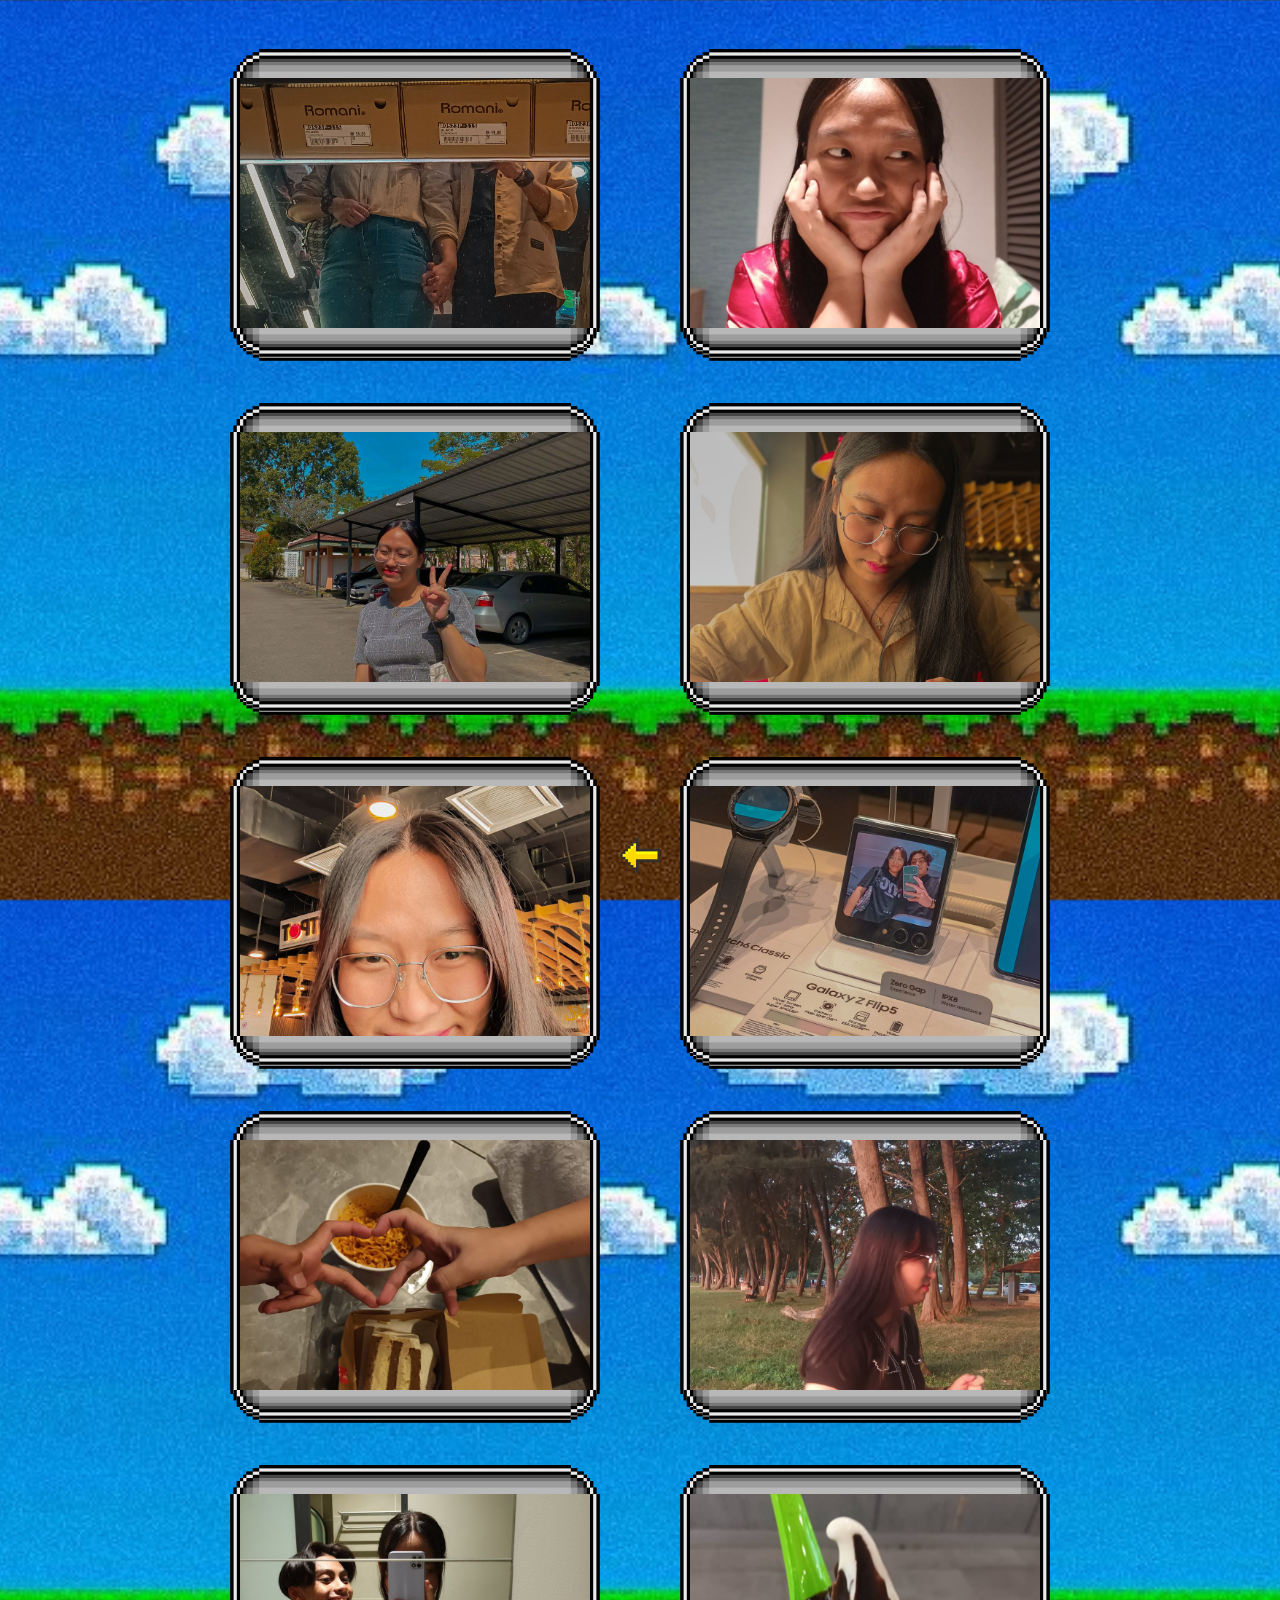
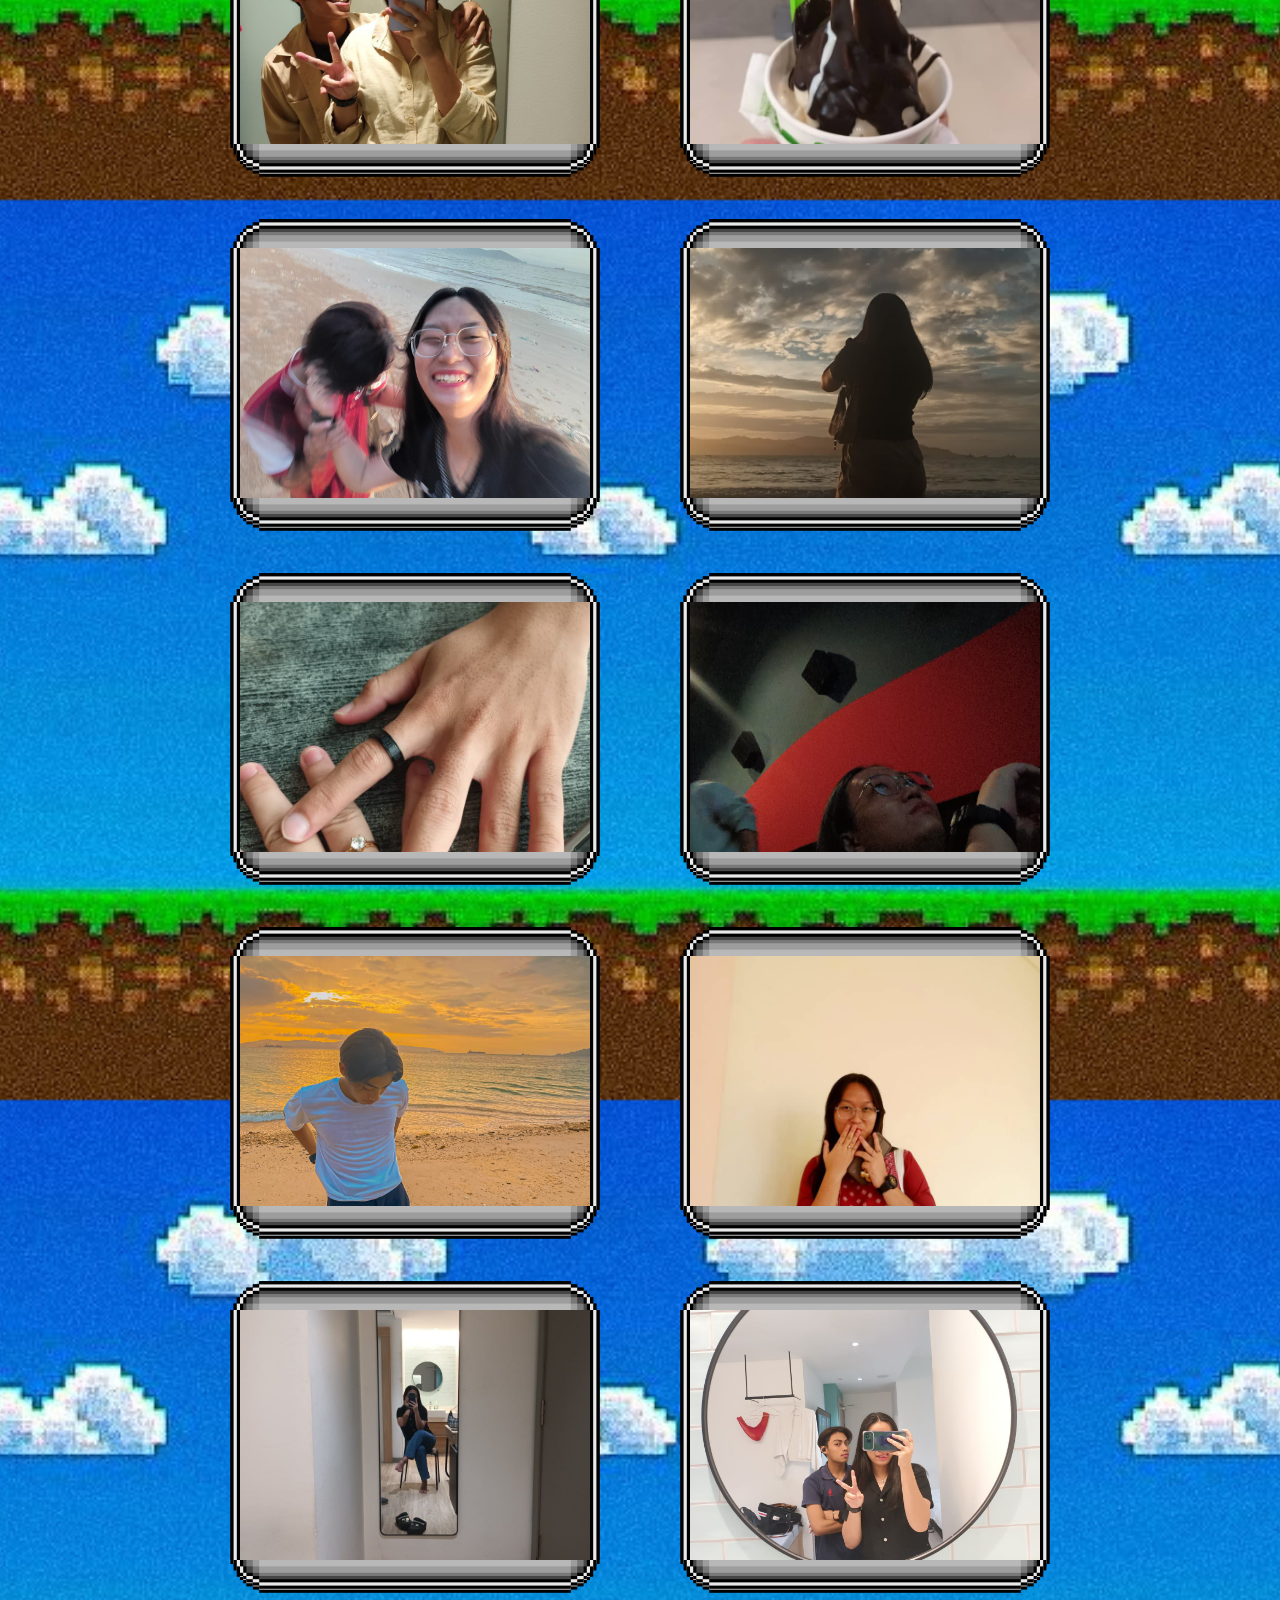
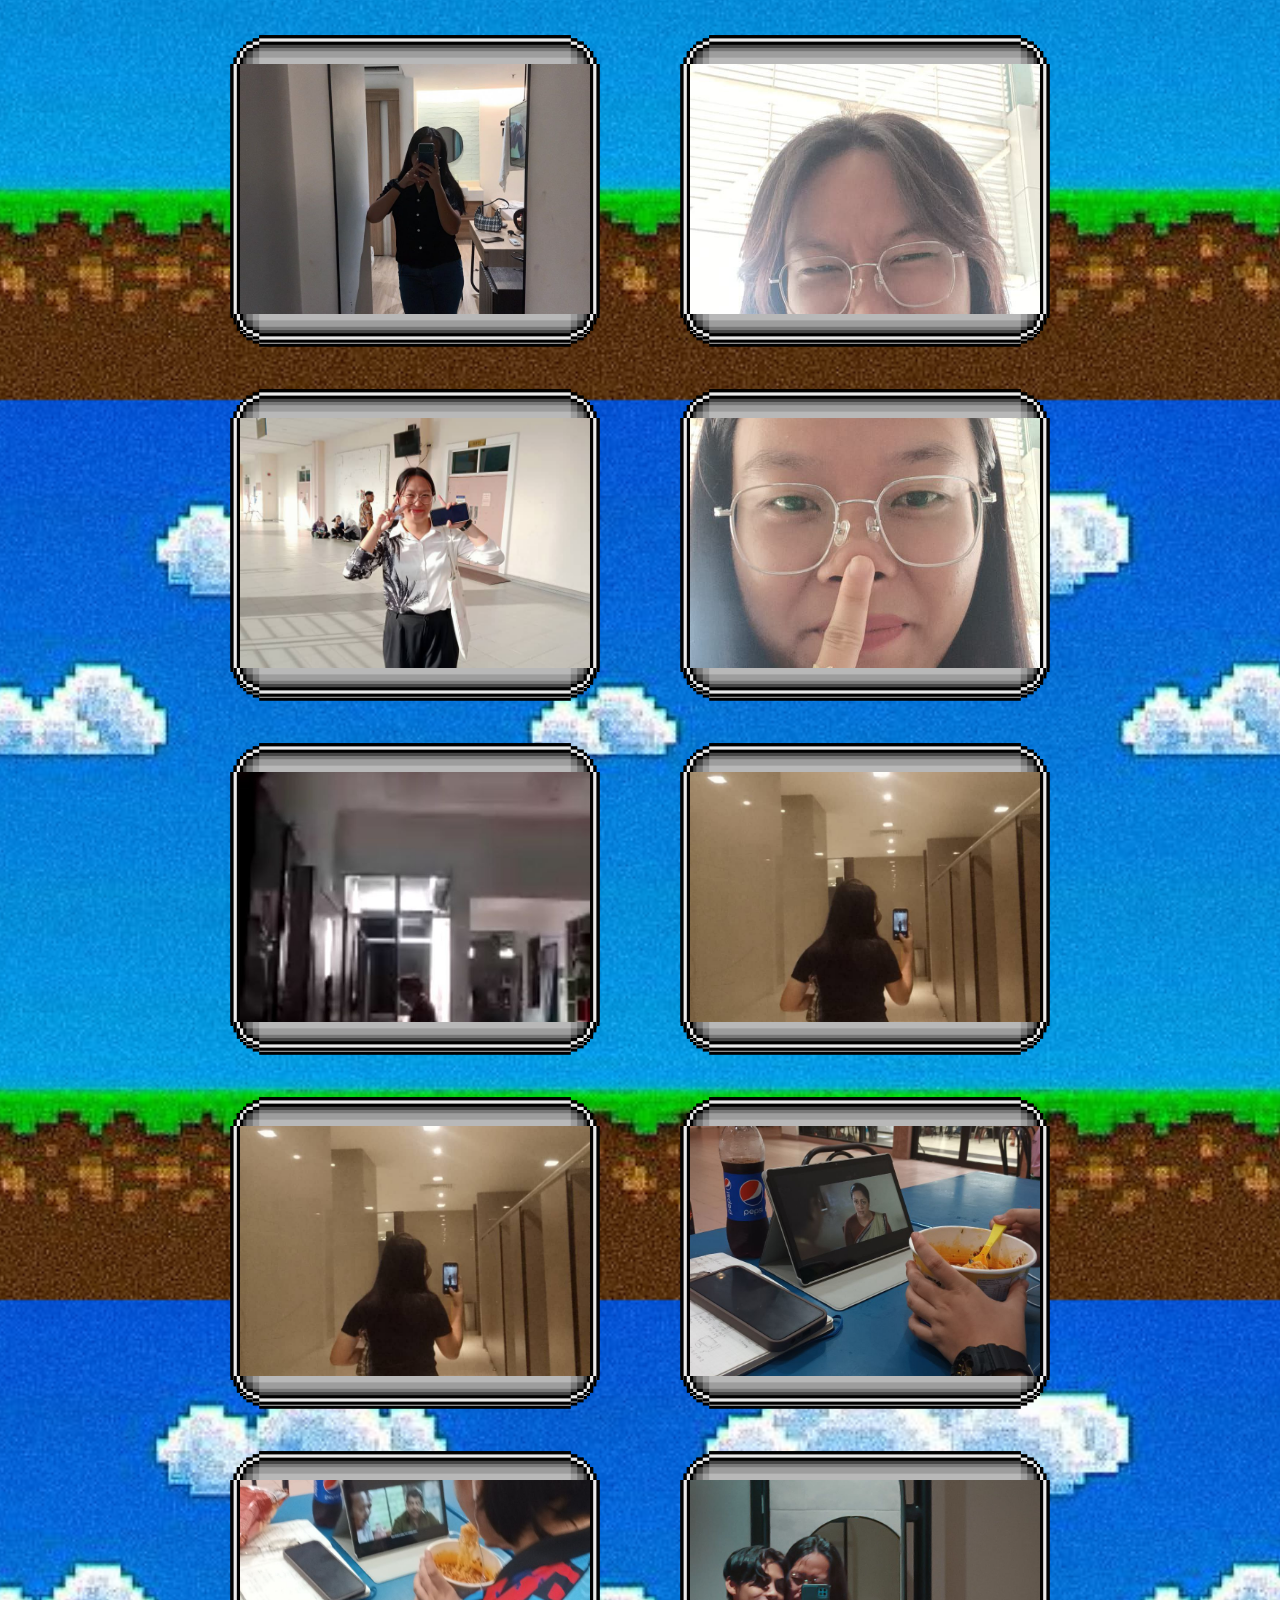
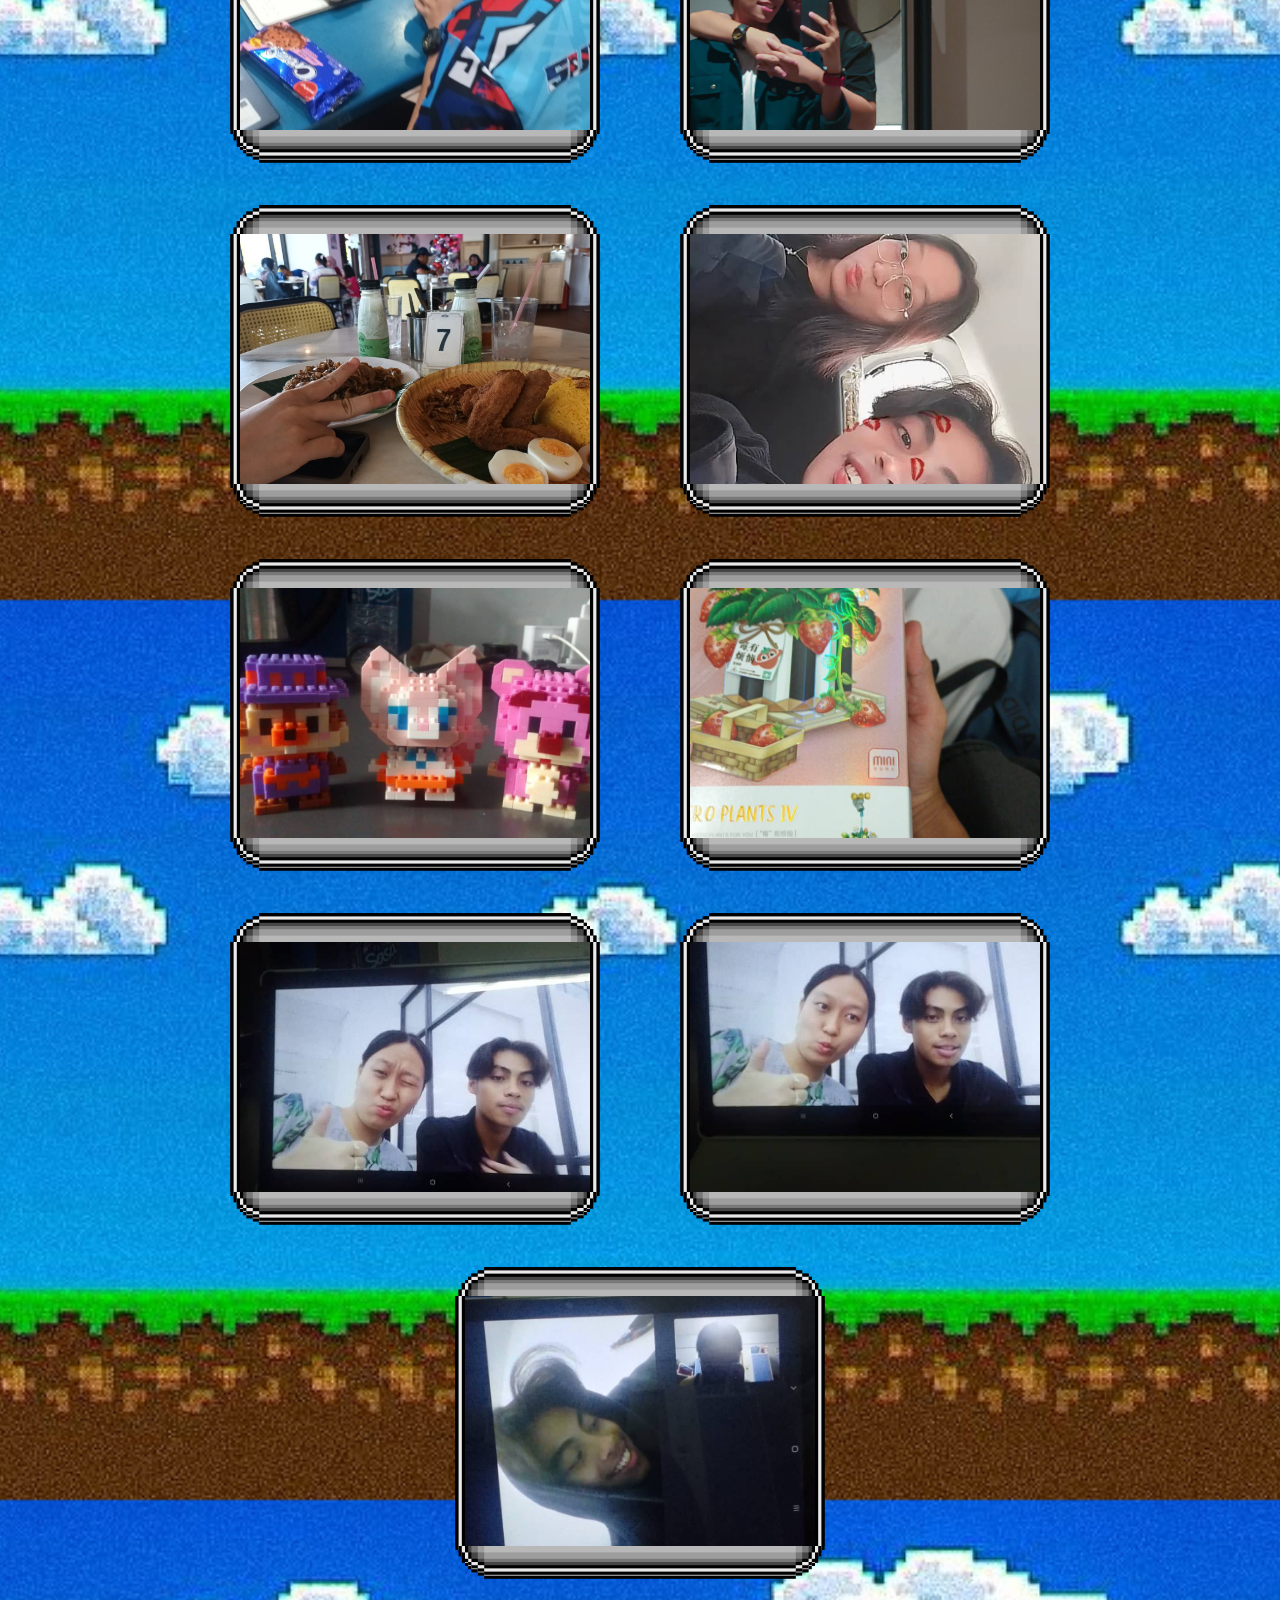
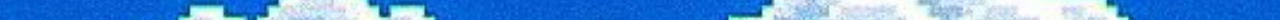
<file: journey.html>
<!DOCTYPE html>
<html lang="en">
<head>
    <meta charset="UTF-8">
    <meta name="viewport" content="width=device-width, initial-scale=1.0">
    <title>Gallery</title>
    <link  rel="stylesheet" href="journey.css">
</head>
<body>
    <div class="gallery-container">
        <div class="pixel-border">
            <div class="icon-content">
                <img src="GF2.jpg" alt="Camera Icon">
            </div>
        </div>        
        <div class="pixel-border">
            <div class="icon-content">
              <img src="GF1.jpg" alt="Camera Icon"> 
            </div>
        </div>
        <div class="pixel-border">
            <div class="icon-content">
              <img src="GF3.jpg" alt="Camera Icon">
            </div>
        </div>
        <div class="pixel-border">
            <div class="icon-content">
                <img src="GF4.jpg" alt="Camera Icon">
            </div>
        </div>        
        <div class="pixel-border">
            <div class="icon-content">
                <img src="GF5.jpg" alt="Camera Icon">
            </div>
        </div>        
        <div class="pixel-border">
            <div class="icon-content">
                <img src="GF6.jpg" alt="Camera Icon">
            </div>
        </div>        
        <div class="pixel-border">
            <div class="icon-content">
                <img src="GF7.jpg" alt="Camera Icon">
            </div>
        </div>        
        <div class="pixel-border">
            <div class="icon-content">
                <img src="GF8.jpg" alt="Camera Icon">
            </div>
        </div>        
        <div class="pixel-border">
            <div class="icon-content">
                <img src="GF9.jpg" alt="Camera Icon">
            </div>
        </div>        
        <div class="pixel-border">
            <div class="icon-content">
                <img src="GF10.jpg" alt="Camera Icon">
            </div>
        </div>        
        <div class="pixel-border">
            <div class="icon-content">
                <img src="GF11.jpg" alt="Camera Icon">
            </div>
        </div>        
        <div class="pixel-border">
            <div class="icon-content">
                <img src="GF12.jpg" alt="Camera Icon">
            </div>
        </div>        
        <div class="pixel-border">
            <div class="icon-content">
                <img src="GF13.jpg" alt="Camera Icon">
            </div>
        </div>     
        <div class="pixel-border">
            <div class="icon-content">
                <img src="GF14.jpg" alt="Camera Icon">
            </div>
        </div>    
        <div class="pixel-border">
            <div class="icon-content">
                <img src="GF15.jpg" alt="Camera Icon">
            </div>
        </div>    
        <div class="pixel-border">
            <div class="icon-content">
                <img src="GF16.jpg" alt="Camera Icon">
            </div>
        </div>    
        <div class="pixel-border">
            <div class="icon-content">
                <img src="GF17.jpg" alt="Camera Icon">
            </div>
        </div>    
        <div class="pixel-border">
            <div class="icon-content">
                <img src="GF18.jpg" alt="Camera Icon">
            </div>
        </div>    
        <div class="pixel-border">
            <div class="icon-content">
                <img src="GF19.jpg" alt="Camera Icon">
            </div>
        </div>    
        <div class="pixel-border">
            <div class="icon-content">
                <img src="GF21.jpg" alt="Camera Icon">
            </div>
        </div>    
        <div class="pixel-border">
            <div class="icon-content">
                <img src="GF20.jpg" alt="Camera Icon">
            </div>
        </div>    
        <div class="pixel-border">
            <div class="icon-content">
                <img src="GF22.jpg" alt="Camera Icon">
            </div>
        </div>    
        <div class="pixel-border">
            <div class="icon-content">
                <img src="GF23.jpg" alt="Camera Icon">
            </div>
        </div>             
        <div class="pixel-border">
            <div class="icon-content">
                <img src="GF24.jpg" alt="Camera Icon">
            </div>
        </div>      
        <div class="pixel-border">
            <div class="icon-content">
                <img src="GF24.jpg" alt="Camera Icon">
            </div>
        </div>   
        <div class="pixel-border">
            <div class="icon-content">
                <img src="GF25.jpg" alt="Camera Icon">
            </div>
        </div>   
        <div class="pixel-border">
            <div class="icon-content">
                <img src="GF26.jpg" alt="Camera Icon">
            </div>
        </div>   
        <div class="pixel-border">
            <div class="icon-content">
                <img src="GF27.jpg" alt="Camera Icon">
            </div>
        </div>   
        <div class="pixel-border">
            <div class="icon-content">
                <img src="GF28.jpg" alt="Camera Icon">
            </div>
        </div>   
        <div class="pixel-border">
            <div class="icon-content">
                <img src="GF29.jpg" alt="Camera Icon">
            </div>
        </div>      
        <div class="pixel-border">
            <div class="icon-content">
                <img src="GF30.jpg" alt="Camera Icon">
            </div>
        </div>      
        <div class="pixel-border">
            <div class="icon-content">
                <img src="GF31.jpg" alt="Camera Icon">
            </div>
        </div>      
        <div class="pixel-border">
            <div class="icon-content">
                <img src="GF32.jpg" alt="Camera Icon">
            </div>
        </div>      
        <div class="pixel-border">
            <div class="icon-content">
                <img src="GF33.jpg" alt="Camera Icon">
            </div>
        </div>      
        <div class="pixel-border">
            <div class="icon-content">
                <img src="GF34.jpg" alt="Camera Icon">
            </div>
        </div>   
        
        <div class="goback-container">
            <img class="goback-icon" src="ARR.png" alt="Go Back" onclick="goBack()">
        </div>

        <script>
            function goBack() {
                window.history.back(); // Go back to the previous page
            }
        </script>
</body>
</html>
</file>
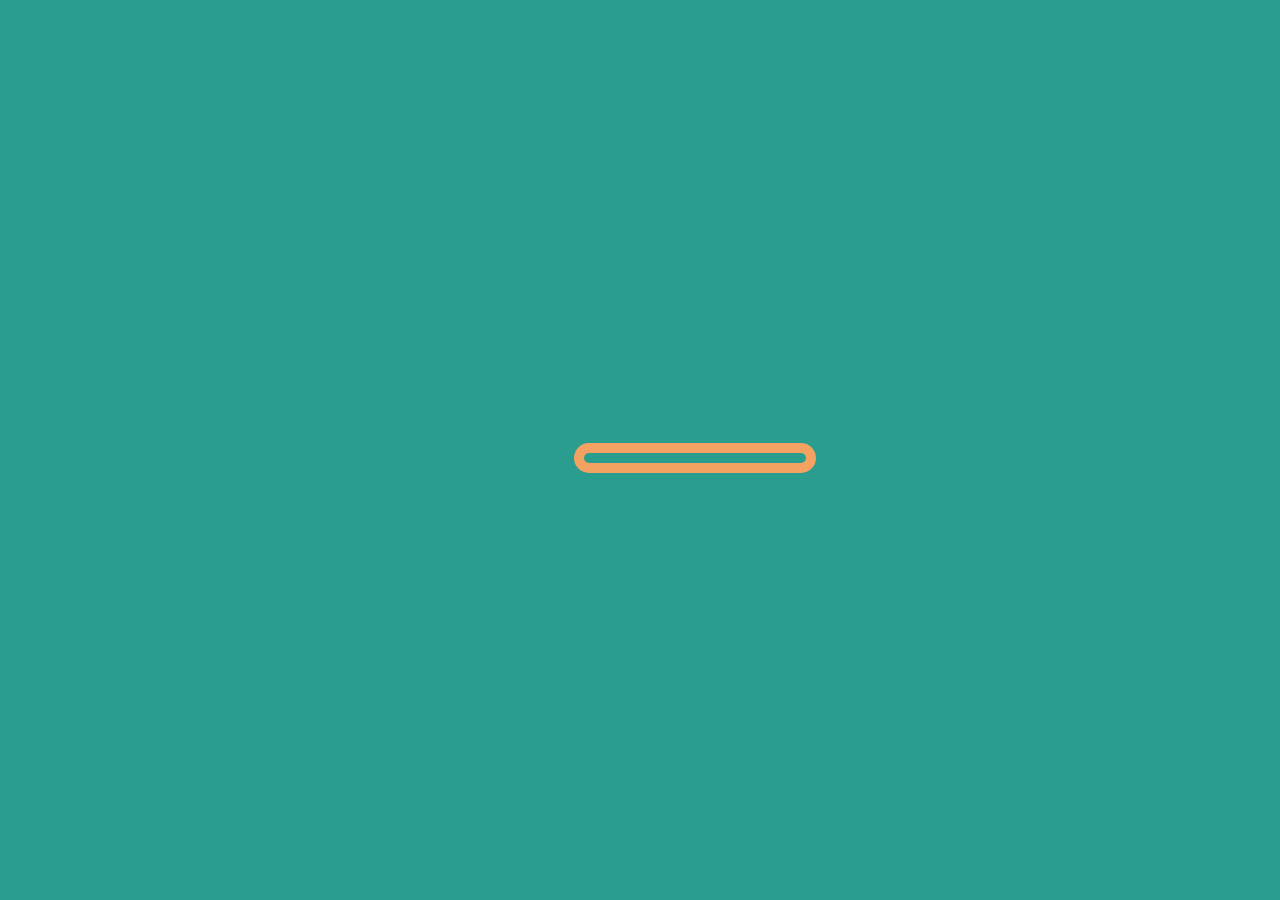
<file: loading.html>
<!DOCTYPE html>
<html lang="en">
<head>
    <meta charset="UTF-8">
    <meta name="viewport" content="width=device-width, initial-scale=1.0">
    <link rel="stylesheet" href="loading.css">
    <title>Loading...</title>
<body>
    <div class="icons">
    <div class="progress">
        <div class="color"></div>
      </div>
    </div>
      <script src="loading.js"></script>
</body>
</html>
</file>
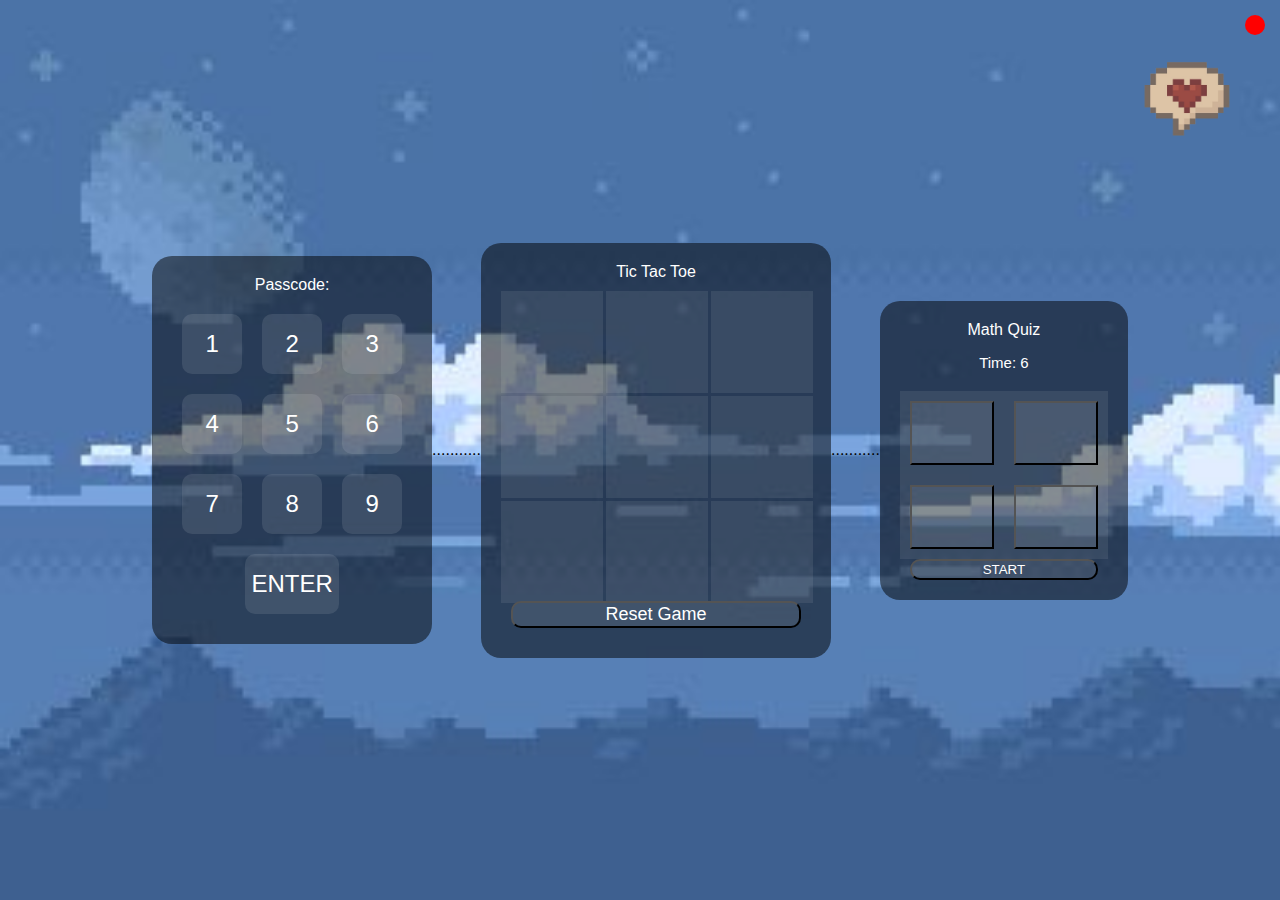
<file: quiz.html>
<!DOCTYPE html>
<html lang="en">
<head>
    <meta charset="UTF-8">
    <meta name="viewport" content="width=device-width, initial-scale=1.0">
    <title>Passcode Entry</title>
    <link rel="stylesheet" href="quiz.css">
    <link href="https://fonts.cdnfonts.com/css/common-pixel" rel="stylesheet">
    <style>
      @import url('https://fonts.cdnfonts.com/css/common-pixel');
      </style>
        <link href="https://fonts.cdnfonts.com/css/spacetype" rel="stylesheet">
        <style>
          @import url('https://fonts.cdnfonts.com/css/spacetype');
          </style>
</head>
<body> 
  <div class="passcode-container">
    <div class="passcode-input">Passcode: </div> <!-- Added input container -->
    <div class="passcode-row">
        <button class="passcode-button" onclick="addPasscode(1)">1</button>
        <button class="passcode-button" onclick="addPasscode(2)">2</button>
        <button class="passcode-button" onclick="addPasscode(3)">3</button>
    </div>
    <div class="passcode-row">
        <button class="passcode-button" onclick="addPasscode(4)">4</button>
        <button class="passcode-button" onclick="addPasscode(5)">5</button>
        <button class="passcode-button" onclick="addPasscode(6)">6</button>
    </div>
    <div class="passcode-row">
        <button class="passcode-button" onclick="addPasscode(7)">7</button>
        <button class="passcode-button" onclick="addPasscode(8)">8</button>
        <button class="passcode-button" onclick="addPasscode(9)">9</button>
    </div>
    <div class="passcode-row">
      <button class="passcode-button enter" onclick="checkPasscodeAndRedirect()">ENTER</button>
  </div>
  </div>
</body>




      ...........
  
    
      <body>
        <div class="TTT-container1">
          <div class="TTT-input">Tic Tac Toe </div>
          <div class="container">
              <div class="cell" onclick="makeMove(0, 0)"></div>
              <div class="cell" onclick="makeMove(0, 1)"></div>
              <div class="cell" onclick="makeMove(0, 2)"></div>
              <div class="cell" onclick="makeMove(1, 0)"></div>
              <div class="cell" onclick="makeMove(1, 1)"></div>
              <div class="cell" onclick="makeMove(1, 2)"></div>
              <div class="cell" onclick="makeMove(2, 0)"></div>
              <div class="cell" onclick="makeMove(2, 1)"></div>
              <div class="cell" onclick="makeMove(2, 2)"></div>
          </div>
          <button class="reset-button" onclick="resetGame()">Reset Game</button>
        </div>
      </body>




      ...........





      <div class="MQ-container1">
        <div class="MQ-input">Math Quiz</div>
        <div id="timer">Time: <span id="time-left">6</span></div>
        <div id="choices">
          <div id="question"></div>
        </div>
        <div id="choices">
          <button class="choice" onclick="answerQuestion(0)"></button>
          <button class="choice" onclick="answerQuestion(1)"></button>
        </div>
        <div id="choices">
          <button class="choice" onclick="answerQuestion(2)"></button>
          <button class="choice" onclick="answerQuestion(3)"></button>
        </div>
        <div id="score"></div>
        <div id="end-message" style="display: none;"></div>
        <div id="MQ-container2" style="display: none;">
        <img id="happy-image" src="M2.jpeg" style="display: none; width: 100px; height: 100px;">
        <img id="sad-image" src="M1.jpeg" style="display: none; width: 100px; height: 100px;">
      </div>
        <button id="start-button" onclick="startQuiz()">START</button>
        <button id="repeat-button" style="display: none;" onclick="repeatQuiz()">Repeat Quiz</button>

      </div>
      </body>


      <body>
        <!-- Your HTML content -->
        <div class="icon-container">
            <div class="icon" onclick="navigateToPage('task.html')">
                <div class="icon-content">
                    <img src="TASK.png" alt="TASK">
                    <div class="icon-notification"></div> <!-- Notification badge -->
                </div>
            </div>
        </div>
    </body>

<script src="quiz.js"></script>

</html>
</file>
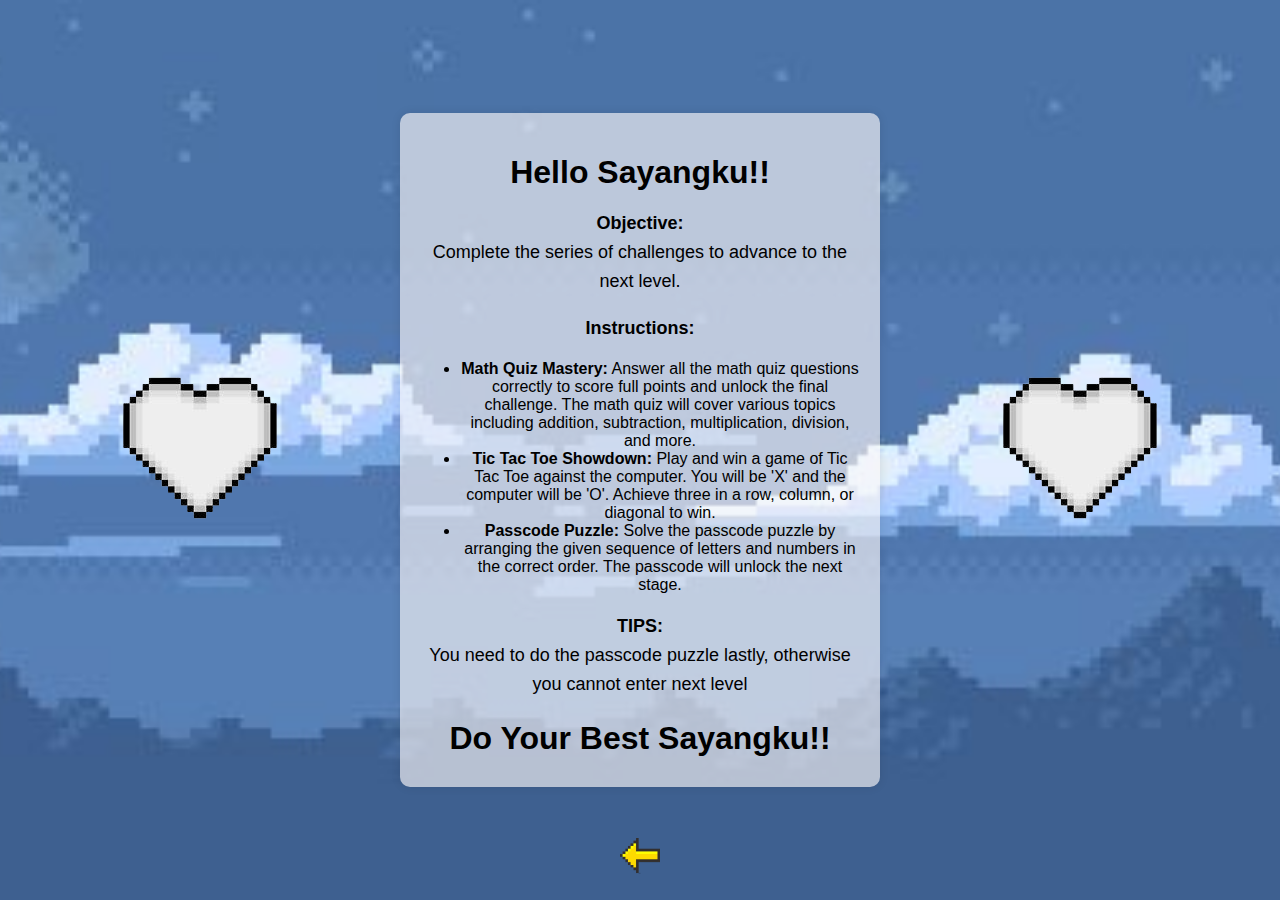
<file: task.html>
<!DOCTYPE html>
<html lang="en">
<head>
    <meta charset="UTF-8">
    <meta name="viewport" content="width=device-width, initial-scale=1.0">
    <title>Background Page with Note</title>
    <link rel="stylesheet" href="task.css"> <!-- Link to your CSS file -->
    <link href="https://fonts.cdnfonts.com/css/tea-for-god" rel="stylesheet">
    <style>
        @import url('https://fonts.cdnfonts.com/css/tea-for-god');

        /* Additional styling can be added here */
    </style>
</head>
<body>
    <div class="container">
            <div class="icon-content">
              <img src="LOVE.png" alt="Camera Icon">
          </div>
        <div class="note">
            <h1>Hello Sayangku!!</h1>
            <p><strong>Objective:</strong><br>
                Complete the series of challenges to advance to the next level.</p>
            <p><strong>Instructions:</strong></p>
            <ul> 
                <li><strong>Math Quiz Mastery:</strong> Answer all the math quiz questions correctly to score full points and unlock the final challenge. The math quiz will cover various topics including addition, subtraction, multiplication, division, and more.</li>
                <li><strong>Tic Tac Toe Showdown:</strong> Play and win a game of Tic Tac Toe against the computer. You will be 'X' and the computer will be 'O'. Achieve three in a row, column, or diagonal to win.</li>
                <li><strong>Passcode Puzzle:</strong> Solve the passcode puzzle by arranging the given sequence of letters and numbers in the correct order. The passcode will unlock the next stage.</li>
            </ul>
            <p><strong>TIPS:</strong><br>
                You need to do the passcode puzzle lastly, otherwise you cannot enter next level</p>
            <h1>Do Your Best Sayangku!!</h1>
    
            
        </div>
        <div class="icon-content">
            <img src="LOVE.png" alt="Camera Icon">
        </div>
        <div class="goback-container">
            <img class="goback-icon" src="ARR.png" alt="Go Back" onclick="goBack()">
        </div>
    </div>

    <script>
        function goBack() {
            window.history.back(); // Go back to the previous page
        }
    </script>
</body>
</html>
</file>
<file: journey.css>
body {
    background-image: url('BCK.png');
    background-size: cover;
    background-repeat: repeat;
    background-position:center;
}

.icon-content img, .overlap-image {
    background: var(--pixel-bg);
    box-shadow:
        /* Inner Background Color */
        0 calc(var(--pixel) * -3) 0 calc(var(--pixel) * -1) var(--pixel-bg),
        0 calc(var(--pixel) * 3) 0 calc(var(--pixel) * -1) var(--pixel-bg),
        0 calc(var(--pixel) * -6) 0 calc(var(--pixel) * -2) var(--pixel-bg),
        0 calc(var(--pixel) * 6) 0 calc(var(--pixel) * -2) var(--pixel-bg),
        0 calc(var(--pixel) * -9) 0 calc(var(--pixel) * -4) var(--pixel-bg),
        0 calc(var(--pixel) * 9) 0 calc(var(--pixel) * -4) var(--pixel-bg),
        0 calc(var(--pixel) * -12) 0 calc(var(--pixel) * -6) var(--pixel-bg),
        0 calc(var(--pixel) * 12) 0 calc(var(--pixel) * -6) var(--pixel-bg),
        
        /* Pixel Border Layer 1 */
        calc(var(--pixel) * -1) 0 0 0 var(--pixel-border),
        var(--pixel) 0 0 0 var(--pixel-border),
        0 calc(var(--pixel) * -2) 0 0 var(--pixel-border),
        0 calc(var(--pixel) * 2) 0 0 var(--pixel-border),
        0 calc(var(--pixel) * -5) 0 calc(var(--pixel) * -1) var(--pixel-border),
        0 calc(var(--pixel) * 5) 0 calc(var(--pixel) * -1) var(--pixel-border),
        0 calc(var(--pixel) * -7) 0 calc(var(--pixel) * -2) var(--pixel-border),
        0 calc(var(--pixel) * 7) 0 calc(var(--pixel) * -2) var(--pixel-border),
        0 calc(var(--pixel) * -10) 0 calc(var(--pixel) * -4) var(--pixel-border),
        0 calc(var(--pixel) * 10) 0 calc(var(--pixel) * -4) var(--pixel-border),
        0 calc(var(--pixel) * -13) 0 calc(var(--pixel) * -6) var(--pixel-border),
        0 calc(var(--pixel) * 13) 0 calc(var(--pixel) * -6) var(--pixel-border),
        
        /* Pixel Border Layer 2 */
        calc(var(--pixel) * -2) 0 0 0 var(--pixel-border-2),
        calc(var(--pixel) * 2) 0 0 0 var(--pixel-border-2),
        0 calc(var(--pixel) * -1) 0 var(--pixel) var(--pixel-border-2), 
        0 var(--pixel) 0 var(--pixel) var(--pixel-border-2),
        0 calc(var(--pixel) * -4) 0 0 var(--pixel-border-2),
        0 calc(var(--pixel) * 4) 0 0 var(--pixel-border-2),
        0 calc(var(--pixel) * -6) 0 calc(var(--pixel) * -1) var(--pixel-border-2),
        0 calc(var(--pixel) * 6) 0 calc(var(--pixel) * -1) var(--pixel-border-2),
        0 calc(var(--pixel) * -8) 0 calc(var(--pixel) * -2) var(--pixel-border-2),
        0 calc(var(--pixel) * 8) 0 calc(var(--pixel) * -2) var(--pixel-border-2),
        0 calc(var(--pixel) * -11) 0 calc(var(--pixel) * -4) var(--pixel-border-2),
        0 calc(var(--pixel) * 11) 0 calc(var(--pixel) * -4) var(--pixel-border-2),
        0 calc(var(--pixel) * -14) 0 calc(var(--pixel) * -6) var(--pixel-border-2),
        0 calc(var(--pixel) * 14) 0 calc(var(--pixel) * -6) var(--pixel-border-2),
        
        /* Border Layer 3: --pixel-border-3 */
        calc(var(--pixel) * -3) 0 0 0 var(--pixel-border-3),
        calc(var(--pixel) * 3) 0 0 0 var(--pixel-border-3),
        0 0 0 calc(var(--pixel) * 2) var(--pixel-border-3),
        0 calc(var(--pixel) * -3) 0 var(--pixel) var(--pixel-border-3),
        0 calc(var(--pixel) * 3) 0 var(--pixel) var(--pixel-border-3),
        0 calc(var(--pixel) * -5) 0 0 var(--pixel-border-3),
        0 calc(var(--pixel) * 5) 0 0 var(--pixel-border-3),
        0 calc(var(--pixel) * -7) 0 calc(var(--pixel) * -1) var(--pixel-border-3),
        0 calc(var(--pixel) * 7) 0 calc(var(--pixel) * -1) var(--pixel-border-3),
        0 calc(var(--pixel) * -9) 0 calc(var(--pixel) * -2) var(--pixel-border-3), 
        0 calc(var(--pixel) * 9) 0 calc(var(--pixel) * -2) var(--pixel-border-3),
        0 calc(var(--pixel) * -12) 0 calc(var(--pixel) * -4) var(--pixel-border-3), 
        0 calc(var(--pixel) * 12) 0 calc(var(--pixel) * -4) var(--pixel-border-3),
        0 calc(var(--pixel) * -15) 0 calc(var(--pixel) * -6) var(--pixel-border-3), 
        0 calc(var(--pixel) * 15) 0 calc(var(--pixel) * -6) var(--pixel-border-3);
        width: 350px; /* Set a fixed width for all images */
    height: 250px; /* Set a fixed height for all images */
    object-fit: cover; /* Ensure the image covers the entire container */
    margin: 0px;
} 

.gallery-container {
    display: flex;
    flex-wrap: wrap;
    justify-content: center;
    padding: 20px;
}

.icon-content {
    display: flex;
    flex-direction: column;
    align-items: center;
    text-align: center;
    position: relative;
    display: inline-block; /* Display the container as inline-block */
    margin: 10px;
    background: var(--pixel-bg);
    box-shadow:
        /* Inner Background Color */
        0 calc(var(--pixel) * -3) 0 calc(var(--pixel) * -1) var(--pixel-bg),
        0 calc(var(--pixel) * 3) 0 calc(var(--pixel) * -1) var(--pixel-bg),
        0 calc(var(--pixel) * -6) 0 calc(var(--pixel) * -2) var(--pixel-bg),
        0 calc(var(--pixel) * 6) 0 calc(var(--pixel) * -2) var(--pixel-bg),
        0 calc(var(--pixel) * -9) 0 calc(var(--pixel) * -4) var(--pixel-bg),
        0 calc(var(--pixel) * 9) 0 calc(var(--pixel) * -4) var(--pixel-bg),
        0 calc(var(--pixel) * -12) 0 calc(var(--pixel) * -6) var(--pixel-bg),
        0 calc(var(--pixel) * 12) 0 calc(var(--pixel) * -6) var(--pixel-bg),
        
        /* Pixel Border Layer 1 */
        calc(var(--pixel) * -1) 0 0 0 var(--pixel-border),
        var(--pixel) 0 0 0 var(--pixel-border),
        0 calc(var(--pixel) * -2) 0 0 var(--pixel-border),
        0 calc(var(--pixel) * 2) 0 0 var(--pixel-border),
        0 calc(var(--pixel) * -5) 0 calc(var(--pixel) * -1) var(--pixel-border),
        0 calc(var(--pixel) * 5) 0 calc(var(--pixel) * -1) var(--pixel-border),
        0 calc(var(--pixel) * -7) 0 calc(var(--pixel) * -2) var(--pixel-border),
        0 calc(var(--pixel) * 7) 0 calc(var(--pixel) * -2) var(--pixel-border),
        0 calc(var(--pixel) * -10) 0 calc(var(--pixel) * -4) var(--pixel-border),
        0 calc(var(--pixel) * 10) 0 calc(var(--pixel) * -4) var(--pixel-border),
        0 calc(var(--pixel) * -13) 0 calc(var(--pixel) * -6) var(--pixel-border),
        0 calc(var(--pixel) * 13) 0 calc(var(--pixel) * -6) var(--pixel-border),
        
        /* Pixel Border Layer 2 */
        calc(var(--pixel) * -2) 0 0 0 var(--pixel-border-2),
        calc(var(--pixel) * 2) 0 0 0 var(--pixel-border-2),
        0 calc(var(--pixel) * -1) 0 var(--pixel) var(--pixel-border-2), 
        0 var(--pixel) 0 var(--pixel) var(--pixel-border-2),
        0 calc(var(--pixel) * -4) 0 0 var(--pixel-border-2),
        0 calc(var(--pixel) * 4) 0 0 var(--pixel-border-2),
        0 calc(var(--pixel) * -6) 0 calc(var(--pixel) * -1) var(--pixel-border-2),
        0 calc(var(--pixel) * 6) 0 calc(var(--pixel) * -1) var(--pixel-border-2),
        0 calc(var(--pixel) * -8) 0 calc(var(--pixel) * -2) var(--pixel-border-2),
        0 calc(var(--pixel) * 8) 0 calc(var(--pixel) * -2) var(--pixel-border-2),
        0 calc(var(--pixel) * -11) 0 calc(var(--pixel) * -4) var(--pixel-border-2),
        0 calc(var(--pixel) * 11) 0 calc(var(--pixel) * -4) var(--pixel-border-2),
        0 calc(var(--pixel) * -14) 0 calc(var(--pixel) * -6) var(--pixel-border-2),
        0 calc(var(--pixel) * 14) 0 calc(var(--pixel) * -6) var(--pixel-border-2),
        
        /* Border Layer 3: --pixel-border-3 */
        calc(var(--pixel) * -3) 0 0 0 var(--pixel-border-3),
        calc(var(--pixel) * 3) 0 0 0 var(--pixel-border-3),
        0 0 0 calc(var(--pixel) * 2) var(--pixel-border-3),
        0 calc(var(--pixel) * -3) 0 var(--pixel) var(--pixel-border-3),
        0 calc(var(--pixel) * 3) 0 var(--pixel) var(--pixel-border-3),
        0 calc(var(--pixel) * -5) 0 0 var(--pixel-border-3),
        0 calc(var(--pixel) * 5) 0 0 var(--pixel-border-3),
        0 calc(var(--pixel) * -7) 0 calc(var(--pixel) * -1) var(--pixel-border-3),
        0 calc(var(--pixel) * 7) 0 calc(var(--pixel) * -1) var(--pixel-border-3),
        0 calc(var(--pixel) * -9) 0 calc(var(--pixel) * -2) var(--pixel-border-3), 
        0 calc(var(--pixel) * 9) 0 calc(var(--pixel) * -2) var(--pixel-border-3),
        0 calc(var(--pixel) * -12) 0 calc(var(--pixel) * -4) var(--pixel-border-3), 
        0 calc(var(--pixel) * 12) 0 calc(var(--pixel) * -4) var(--pixel-border-3),
        0 calc(var(--pixel) * -15) 0 calc(var(--pixel) * -6) var(--pixel-border-3), 
        0 calc(var(--pixel) * 15) 0 calc(var(--pixel) * -6) var(--pixel-border-3);
    width: 350px; /* Set a fixed width for all images */
    height: auto; /* Automatically adjust the height to maintain aspect ratio */
    margin: 50px;
}

:root {
	--pixel-bg: rgba(255, 255, 255, 0.275); /* Inner background color */
	--pixel-border: black; /* Inner border color: */
	--pixel-border-2: rgba(255, 255, 255, 0.914); /* Middle border color: */
	--pixel-border-3: var(--pixel-border); /* Outer border color */
	--pixel: .200rem; /* Pixel size */
}


html,
body {
	height: 100%;
}
body {
	display: grid;
	padding-inline: min(5vw, 1em);
}
section {
	margin: auto;
	padding-inline: min(5vw, 1em);
	text-align: center;
}
h1 {
	font-size: clamp(.625rem, calc(.625rem + 4vw), 2rem);
}

.goback-container {
    position: fixed;
    bottom: 20px;
    left: 50%;
    transform: translateX(-50%);
    z-index: 1000; /* Ensure it's above other content */
    animation: popInOut 2s infinite alternate; /* Apply animation */
}

.goback-icon {
    width: 40px; /* Adjust the width as needed */
    height: auto; /* Maintain aspect ratio */
    cursor: pointer;
}

/* Animation keyframes */
@keyframes popInOut {
    50% { transform: translateX(-50%) scale(1.2); } /* Pop out at halfway point */
    100% { transform: translateX(-50%) scale(1); } /* Return to normal size */
}
</file>
<file: loading.css>
body{
    position: absolute;
    top: 50%;
    left: 45%;
    transform: translate(-50%,-50%);
    background-color: #2a9d8f;
}
.progress{
    position: relative;
    height: 10px;
    width: 1110%;
    border: 10px solid #f4a261;
    border-radius: 15px;
}
.progress .color{
    position: absolute;
    background-color: #ffffff;
    width: 0px;
    height: 10px;
    border-radius: 15px;
    animation: progres 4s infinite linear;    
}
@keyframes progres{
    0%{
      width: 0%;
    }
    25%{
        width: 50%;
    }
    50%{
        width: 75%;
    }
    75%{
        width: 85%;
    }
    100%{
        width: 100%;
    }
};
</file>
<file: quiz.css>
body {
    background-image: url('INDEXBCK.png');
    background-size: cover;
    background-repeat: no-repeat;
    display: flex;
    justify-content: center;
    align-items: center;
    height: 100vh;
    margin: 0;
}

.passcode-button {
    width: 60px; /* Adjust button width */
    height: 60px; /* Adjust button height */
    margin: 10px;
    font-size: 24px;
    border: none;
    background-color: rgba(255, 255, 255, 0.1);
    color: white;
    cursor: pointer;
    text-align: center; /* Align the text to the center */
    text-rendering: pixelated; /* Apply pixelated rendering to the text */
    font-family: 'Common Pixel', sans-serif;
    border-radius: 10px;
}

.passcode-button:hover {
    background-color: rgba(255, 255, 255, 0.2);
}

.passcode-container {
    display: flex;
    flex-direction: column;
    align-items: center;
    background-color: rgba(0, 0, 0, 0.5); /* Adjust background color */
    padding: 20px; /* Add padding */
    border-radius: 20px; /* Add border radius */
}


.passcode-row {
    display: flex;
    justify-content: center;
    align-items: center;
}

.passcode-button.enter {
    width: calc(100% - 20px); /* Full width minus margin */
}

.passcode-input {
    color: white;
    margin-bottom: 10px;
    text-rendering: pixelated; /* Apply pixelated rendering to the text */
    font-family: 'SpaceType', sans-serif;
}



/*TIC TAC TOE */


body {
    text-rendering: pixelated; /* Apply pixelated rendering to the text */
    font-family: 'Common Pixel', sans-serif;
    display: flex;
    justify-content: center;
    align-items: center;
    height: 100vh;
    margin: 0;
}

.container {
    display: grid;
    grid-template-columns: repeat(3, 100px);
    grid-template-rows: repeat(3, 100px);
    gap: 5px;
    margin: auto;
    text-rendering: pixelated; /* Apply pixelated rendering to the text */
    font-family: 'Common Pixel', sans-serif;
}



.cell {
    width: 100px;
    height: 100px;
    border: 1px solid rgba(0, 0, 0, 0.001);
    display: inline-block;
    font-size: 3em;
    text-align: center;
    line-height: 100px;
    cursor: pointer;
    background-color: rgba(255, 255, 255, 0.082);
    color: white; /* Set text color to white */
}

.cell:hover {
    background-color: rgba(255, 255, 255, 0.082);
    text-rendering: pixelated; /* Apply pixelated rendering to the text */
    font-family: 'SpaceType', sans-serif;
                                                
}

.TTT-container1 {
    display: flex;
    flex-direction: column;
    align-items: center;
    background-color: rgba(0, 0, 0, 0.5); /* Adjust background color */
    padding: 20px; /* Add padding */
    border-radius: 20px; /* Add border radius */
    text-rendering: pixelated; /* Apply pixelated rendering to the text */
    font-family: 'SpaceType', sans-serif;
                                                
}

.TTT-input {
    color: white;
    margin-bottom: 10px;
    text-rendering: pixelated; /* Apply pixelated rendering to the text */
    font-family: 'SpaceType', sans-serif;
                                                
}

.reset-button {
    width: calc(100% - 20px);
    background-color: rgba(255, 255, 255, 0.1);
    color: white;
    cursor: pointer;
    text-align: center;
    text-rendering: pixelated;
    font-family: 'Common Pixel', sans-serif;
    border-radius: 10px;
    font-size: 18px;
    margin-bottom: 10px;
}


/*CONNECT 4*/

body {
    text-rendering: pixelated;
    font-family: 'SpaceType', sans-serif;
}

#timer {
    text-align: center;
    font-size: 15px;
    margin-bottom: 10px;
    text-rendering: pixelated;
    font-family: 'SpaceType', sans-serif;
    color: white;
}

#question {
    font-size: 20px;
    margin-bottom: 10px;
    text-align: center;
    text-rendering: pixelated;
    font-family: 'SpaceType', sans-serif;
    color: white;
}

#choices {
    display: flex;
    justify-content: center;
    background-color: rgba(255, 255, 255, 0.082);
    text-rendering: pixelated;
    font-family: 'SpaceType', sans-serif;
}

.choice {
    margin: 10px;
    padding: 30px 40px;
    font-size: 18px;
    background-color: rgba(255, 255, 255, 0.082);
    color: white; /* Text color */
    text-rendering: pixelated;
    font-family: 'SpaceType', sans-serif;
}

.MQ-input {
    color: white;
    margin-bottom: 15px;
    text-rendering: pixelated;
    font-family: 'SpaceType', sans-serif;
}

.MQ-container1 {
    display: flex;
    flex-direction: column;
    align-items: center;
    background-color: rgba(0, 0, 0, 0.5);
    padding: 20px;
    border-radius: 20px;
    text-rendering: pixelated;
    font-family: 'SpaceType', sans-serif;
}

#start-button {
    width: calc(100% - 20px);
    background-color: rgba(255, 255, 255, 0.1);
    color: white;
    cursor: pointer;
    text-align: center;
    text-rendering: pixelated;
    font-family: 'Common Pixel', sans-serif;
    border-radius: 10px;
}

#repeat-button {
    width: calc(100% - 20px);
    background-color: rgba(255, 255, 255, 0.1);
    color: white;
    cursor: pointer;
    text-align: center;
    text-rendering: pixelated;
    font-family: 'Common Pixel', sans-serif;
    border-radius: 10px;
    font-size: 18px;
    margin-bottom: 10px;
}


#end-message {
    font-size: 18px;
    margin-bottom: 10px;
    text-align: center;
    text-rendering: pixelated;
    font-family: 'SpaceType', sans-serif;
    color: white;
}

#MQ-container2 {
    display: flex;
    flex-direction: column;
    align-items: center;
    background-color: rgba(62, 59, 59, 0.5);
    padding: 20px;
    border-radius: 20px;
    text-rendering: pixelated;
    font-family: 'SpaceType', sans-serif;
}



/*TASK*/


.icon-container {
    position: fixed;
    top: 20px; /* Adjust the top position as needed */
    right: 20px; /* Adjust the right position as needed */
}

.icon {
    margin: 25px; /* Reduce the margin to make the distance between icons smaller */
    cursor: pointer;
    display: flex;
    justify-content: center;
    align-items: center;
    animation: popInOut 1s infinite alternate; /* Use animation for continuous pop in and out */
}

/* Define the animation */
@keyframes popInOut {
    0% {
        transform: scale(1); /* Start with normal size */
    }
    100% {
        transform: scale(1.1); /* End with 20% larger size */
    }
}

.icon:hover {
    transform: scale(1.2); /* Scale the icon to 1.1x size when hovered */
}

.icon img {
    max-width: 100px; /* Adjust the size of the icons */
    max-height: 100px;
    display: block;
    width: auto; /* Let the browser adjust the width automatically */
    height: auto; /* Let the browser adjust the height automatically */
}

.icon-text {
    margin-top: 15px; /* Increase the spacing between the icon and the text */
    font-size: 15px; /* Adjust the font size of the text */
    text-align: center; /* Align the text to the center */
    text-rendering: pixelated; /* Apply pixelated rendering to the text */
    font-family: 'Common Pixel', sans-seriF;
    font-weight: bold;
    color: rgb(0, 0, 0); /* Set the font color to white */
}


.icon-content {
    display: flex;
    flex-direction: column;
    align-items: center;
    text-align: center;
}

.icon-notification {
    position: absolute;
    top: -5px; /* Adjust the top position to overlap with the icon */
    right: -5px; /* Adjust the right position to overlap with the icon */
    width: 20px; /* Adjust the width of the notification badge */
    height: 20px; /* Adjust the height of the notification badge */
    background-color: red; /* Set the background color of the notification badge */
    border-radius: 50%; /* Make the badge circular */
}
</file>
<file: task.css>
body {
    margin: 0;
    padding: 0;
    text-rendering: pixelated; /* Apply pixelated rendering to the text */
    font-family: 'Tea For God', sans-serif;
                                                
                                                
}

.container {
    background-image: url('INDEXBCK.png'); /* Replace 'background.jpg' with your background image */
    background-size: cover; /* Cover the entire container with the background image */
    background-position: center; /* Center the background image */
    height: 100vh; /* Make the container full height of the viewport */
    display: flex;
    justify-content: center;
    align-items: center;
}

.note {
    background-color: rgba(255, 255, 255, 0.7); /* Semi-transparent white background for the note */
    padding: 20px;
    border-radius: 10px;
    text-align: center;
}

.note h1 {
    font-size: 32px;
    margin-bottom: 10px;
}

.note p {
    font-size: 18px;
    line-height: 1.6;
}
.container {
    position: relative; /* Ensure relative positioning for absolute positioning of child elements */
    height: 100vh; /* Set container height to viewport height */
    display: flex;
    justify-content: center;
    align-items: center;
    text-align: center;
}

.note {
    background-color: rgba(254, 248, 248, 0.636);
    padding: 20px;
    border-radius: 10px;
    box-shadow: 0 0 10px rgba(0, 0, 0, 0.1);
}

/* Additional styles for the "Go Back" button */
.goback-container {
    position: fixed;
    bottom: 20px;
    left: 50%;
    transform: translateX(-50%);
    z-index: 1000; /* Ensure it's above other content */
    animation: popInOut 2s infinite alternate; /* Apply animation */
}

.goback-icon {
    width: 40px; /* Adjust the width as needed */
    height: auto; /* Maintain aspect ratio */
    cursor: pointer;
}

/* Animation keyframes */
@keyframes popInOut {
    50% { transform: translateX(-50%) scale(1.2); } /* Pop out at halfway point */
    100% { transform: translateX(-50%) scale(1); } /* Return to normal size */
}
</file>
